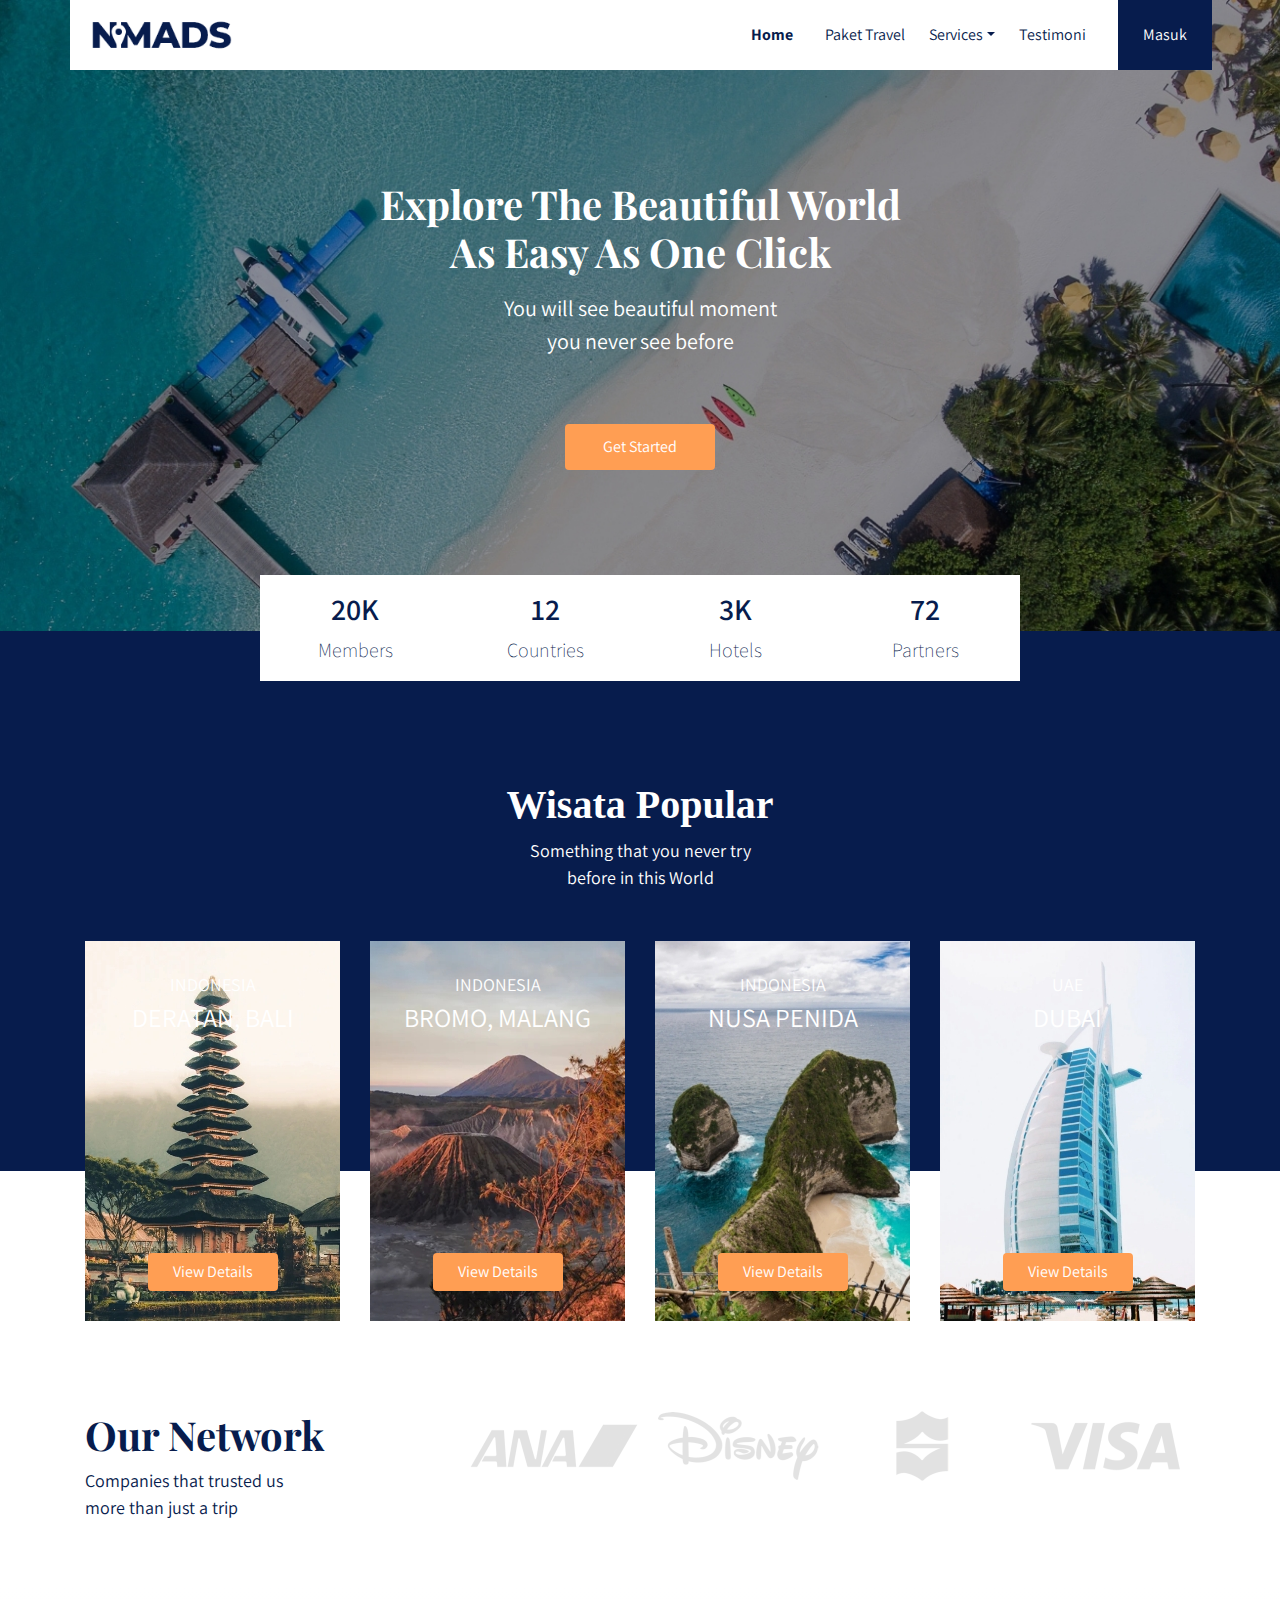
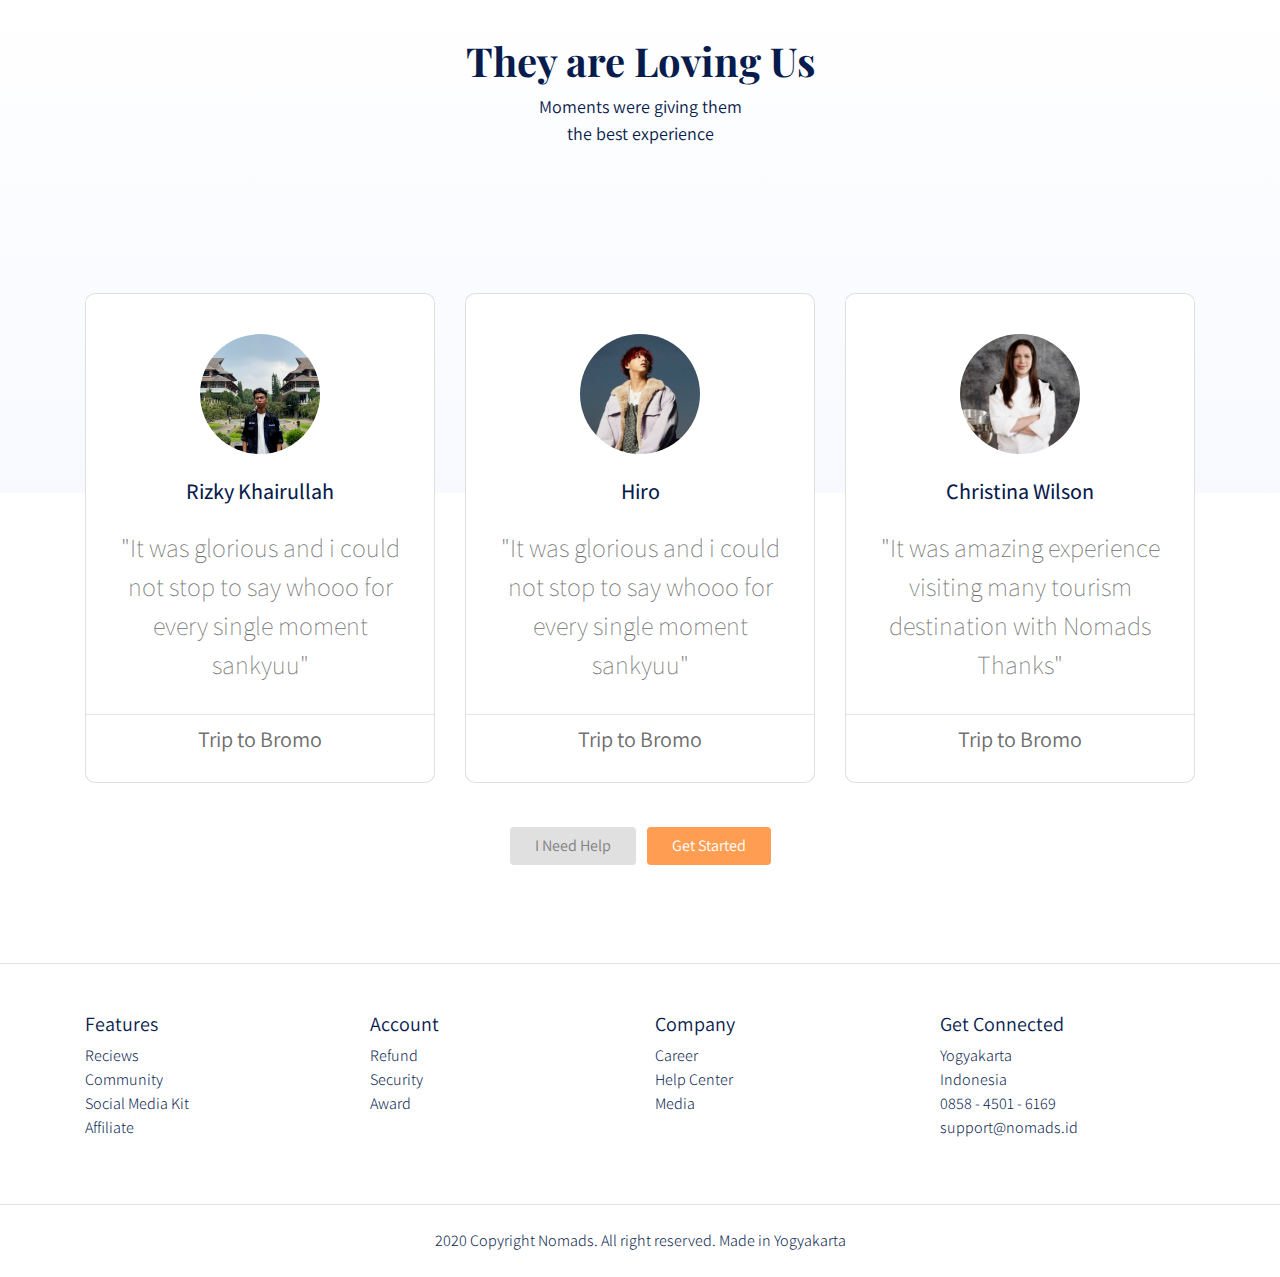
<file: public/frontend/index.html>
<!DOCTYPE html>
<html lang="en">
<head>
    <meta charset="UTF-8">
    <meta name="viewport" content="width=device-width, initial-scale=1.0">
    <title>Document</title>
    <link rel="stylesheet" href="libraries/bootstrap/css/bootstrap.css">
    <link rel="stylesheet" href="styles/main.css">
    <link href="https://fonts.googleapis.com/css2?family=Assistant:wght@200;300;400;600;700;800&family=Playfair+Display:ital,wght@0,400;0,500;0,600;0,700;0,800;0,900;1,400;1,500;1,600;1,700;1,800;1,900&display=swap" rel="stylesheet">
</head>
<body>
    <!--Navbar-->
    <div class="container">
        <nav class="row navbar navbar-expand-lg navbar-light bg-white">
            <a href="#" class="navbar-brand">
                <img src="images/logo_nomads.png" alt="Logo Nomads">
            </a>
            <buttoon class="navbar-toggler navbar-toggler-right"
            type="buttoon"
            data-toggler="collapse"
            data-target="#navb">

            <span class="navbar-toggler-icon"></span>
            </buttoon>
            
            <div class="collapse navbar-collapse" id="navb">
                <ul class="navbar-nav ml-auto mr-3">
                    
                    <li class="nav-item mx-md-2 ">
                        <a href="#" class="nav-link active">Home</a>
                    </li>
                    
                    <li class="nav-item mx-md-2">
                        <a href="#" class="nav-link">Paket Travel</a>
                    </li>

                    <li class="nav-item dropdown">
                        <a href="#" class="nav-link dropdown-toggle"
                        id="navbardrop"
                        data-toggle="dropdown">Services</a>
                        <div class="dropdown-menu">
                            <a href="#" class="dropdown-item">Link</a>
                            <a href="#" class="dropdown-item">Link</a>
                            <a href="#" class="dropdown-item">Link</a>
                        </div>
                    </li>
                    <li class="nav-item mx-md-2 ">
                        <a href="#" class="nav-link">Testimoni</a>
                    </li>

                </ul>
                
                    <!-- Mobile Home-->
                    <form class="form-inline d-sm-block d-md-none">
                        <button class="btn btn-login my-2 my-sm-0">
                            Masuk
                        </button>
                    </form>
                    
                    <!-- Desktop Home-->
                    <form class="form-inline my-2 my-log-2 d-none d-md-block">
                        <button class="btn btn-login btn-navbar-right my-2 my-sm-0 px-4">
                            Masuk
                        </button>
                    </form>
            </div>
        </nav>
    </div>

    
    <!-- Header -->
    <header class="text-center ayam">
        <h1>
            Explore The Beautiful World
            <br/>
            As Easy As One Click
        </h1>

        <p class=mt-3>
            You will see beautiful moment
            <br/>    
            you never see before
        </p>

        <a href="#" class="btn btn-get-started">
            Get Started
        </a>
    </header>

    <main>
        <!-- Stats -->
        <div class="container">
            <div class="section section-stats row justify-content-center"
            id="stats">
                <div class="col-6 col-md-2 stats-detail">
                    <h2>20K</h2>
                    <p>Members</p>
                </div>
                <div class="col-6 col-md-2 stats-detail">
                    <h2>12</h2>
                    <p>Countries</p>
                </div>
                <div class="col-6 col-md-2 stats-detail">
                    <h2>3K</h2>
                    <p>Hotels</p>
                </div>
                <div class="col-6 col-md-2 stats-detail">
                    <h2>72</h2>
                    <p>Partners</p>
                </div>
            </div>
        </div>

        <!-- Popular Title -->
        <section class="section-popular" id="popular">
            <div class="container">
                <div class="row">
                    <div class="col text-center section-popular-heading">

                         <h2>Wisata Popular</h2>
                         <p>Something that you never try
                             <br/>
                             before in this World
                         </p>

                    </div>
                </div>
            </div>

        </section>

        <!-- Popular Destination -->
        <section class="section-popular-content" id="popularContent">
            <div class="container">
                <div class="section-popular-travel row justify-content-center">
                    <div class="col-sm6 col md-4 col-lg-3">
                        <div class="card-travel text-center d-flex flex-column"
                        style="background-image: url('images/loc1.jpg');">
                            <div class="travel-country">
                                INDONESIA
                            </div>
                            <div class="travel-location">
                                DERATAN, BALI
                            </div>
                            <div class="travel-button mt-auto">
                                <a href="detail.html" class="btn btn-travel-details px-4">
                                    View Details
                                </a>
                            </div>
                        </div>
                    </div>

                    <div class="col-sm6 col md-4 col-lg-3">
                        <div class="card-travel text-center d-flex flex-column"
                        style="background-image: url('images/loc2.jpg');">
                            <div class="travel-country">
                                INDONESIA
                            </div>
                            <div class="travel-location">
                                BROMO, MALANG
                            </div>
                            <div class="travel-button mt-auto">
                                <a href="detail.html" class="btn btn-travel-details px-4">
                                    View Details
                                </a>
                            </div>
                        </div>
                    </div>

                    <div class="col-sm6 col md-4 col-lg-3">
                        <div class="card-travel text-center d-flex flex-column"
                        style="background-image: url('images/loc3.jpg');">
                            <div class="travel-country">
                                INDONESIA
                            </div>
                            <div class="travel-location">
                                NUSA PENIDA
                            </div>
                            <div class="travel-button mt-auto">
                                <a href="detail.html" class="btn btn-travel-details px-4">
                                    View Details
                                </a>
                            </div>
                        </div>
                    </div>

                    <div class="col-sm6 col md-4 col-lg-3">
                        <div class="card-travel text-center d-flex flex-column"
                        style="background-image: url('images/loc4.jpg');">
                            <div class="travel-country">
                                UAE
                            </div>
                            <div class="travel-location">
                                DUBAI
                            </div>
                            <div class="travel-button mt-auto">
                                <a href="detail.html" class="btn btn-travel-details px-4">
                                    View Details
                                </a>
                            </div>
                        </div>
                    </div>
                </div>
            </div>
        </section>

        <!-- Network -->
        <section class="section-network">
            <div class="container">
                <div class="row">
                    <div class="col-md-4">
                        <h2>Our Network</h2>
                        <p>
                            Companies that trusted us
                            <br/>
                            more than just a trip
                        </p>
                    </div>

                    <div class="col-md-8 text-center">
                        <img 
                            src="images/logos_partner.png" 
                            alt="Logo Partner" 
                            class="img-partner"
                        />

                    </div>
            </div>
            </div>
        </section>

        <!-- Testimoni -->
        <section class="section-testimonial-header" id="testimonialHeading">
            <div class="container">
                <div class="row">
                    <div class="col text-center">
                        <h2>They are Loving Us</h2>
                        <p>Moments were giving them
                            <br/>
                            the best experience
                        </p>
                    </div>
                </div>

            </div>

        </section>

        <section
            class="section-testimonial-content"
            id="testimonialContent">
            <div class="container">
                <div class="row section-popular-travel justify-center">
                    <div class="col-sm-6 col-md-6 col-lg-4">
                        <div class="card card-testimonial text-center">
                            <div class="testimonial-content">
                                <img src="images/profile1.png" alt="user1" class="mb-4 rounded-circle"/>
                                <h3 class="mb-4">Rizky Khairullah</h3>
                                <p class="testimonial">
                                    "It was glorious and i could not stop to say whooo for every single moment
                                    <br/>
                                    sankyuu"
                                </p>

                            </div>
                            <hr>
                            <p class="trip-to mt-2">
                                Trip to Bromo
                            </p>
                        </div>
                    </div>

                    
                    <div class="col-sm-6 col-md-6 col-lg-4">
                        <div class="card card-testimonial text-center">
                            <div class="testimonial-content">
                                <img src="images/profile2.jpg" alt="user1" class="mb-4 rounded-circle"/>
                                <h3 class="mb-4">Hiro</h3>
                                <p class="testimonial">
                                    "It was glorious and i could not stop to say whooo for every single moment
                                    <br/>
                                    sankyuu"
                                </p>

                            </div>
                            <hr>
                            <p class="trip-to mt-2">
                                Trip to Bromo
                            </p>
                        </div>
                    </div>

                    
                    <div class="col-sm-6 col-md-6 col-lg-4">
                        <div class="card card-testimonial text-center">
                            <div class="testimonial-content">
                                <img src="images/profile3.jpg" alt="user1" class="mb-4 rounded-circle"/>
                                <h3 class="mb-4">Christina Wilson</h3>
                                <p class="testimonial">
                                    "It was amazing experience visiting many tourism destination with Nomads
                                    <br/>
                                    Thanks"
                                </p>

                            </div>
                            <hr>
                            <p class="trip-to mt-2">
                                Trip to Bromo
                            </p>
                        </div>
                    </div>
                </div>
            </div>
            
            <div class="row">
                <div class="col-12 text-center">
                    <a href="#" class="btn btn-need-help px-4 mx-1 mt-4">
                        I Need Help
                    </a>
                    <a href="#" class="btn btn-get-started px-4 mx-1 mt-4">
                        Get Started
                    </a>
                </div>
            </div>

        </section>
    </main>

    <!-- footer -->
    <footer class="section-footer mt-5 mb-4 border-top">
        <div class="container pt-5 pb-5">
            <div class="row justify-content-center">
                <div class="col-12">
                    <div class="row">
                        <div class="col-12 col-lg-3">
                            <h5>Features</h5>
                            <ul class="list-unstyled">
                                <li class=""><a href="#">Reciews</a></li>
                                <li class=""><a href="#">Community</a></li>
                                <li class=""><a href="#">Social Media Kit</a></li>
                                <li class=""><a href="#">Affiliate</a></li>
                            </ul>
                        </div>

                        <div class="col-12 col-lg-3">
                            <h5>Account</h5>
                            <ul class="list-unstyled">
                                <li class=""><a href="#">Refund</a></li>
                                <li class=""><a href="#">Security</a></li>
                                <li class=""><a href="#">Award</a></li>
                            </ul>
                        </div>

                        <div class="col-12 col-lg-3">
                            <h5>Company</h5>
                            <ul class="list-unstyled">
                                <li class=""><a href="#">Career</a></li>
                                <li class=""><a href="#">Help Center</a></li>
                                <li class=""><a href="#">Media</a></li>
                            </ul>
                        </div>

                        <div class="col-12 col-lg-3">
                            <h5>Get Connected</h5>
                            <ul class="list-unstyled">
                                <li class=""><a href="#">Yogyakarta</a></li>
                                <li class=""><a href="#">Indonesia</a></li>
                                <li class=""><a href="#">0858 - 4501    - 6169</a></li>
                                <li class=""><a href="#">support@nomads.id</a></li>
                            </ul>
                        </div>
                    </div>
                </div>
            </div>
        </div>

        <div class="row containter-fluid justify-content-center pt-4 align-items-center border-top">
            <div class="col-auto text-gray-500 font-weight-light">
                2020 Copyright Nomads. All right reserved. Made in Yogyakarta
            </div>
        </div>
    </footer>

    <script src="libraries/jquery/jquery-3.5.1.min.js"></script>
    <script src="libraries/bootstrap/js/bootstrap.js"></script>
    <script src="libraries/retina/retina.min.js"></script>
</body>
</html>
</file>
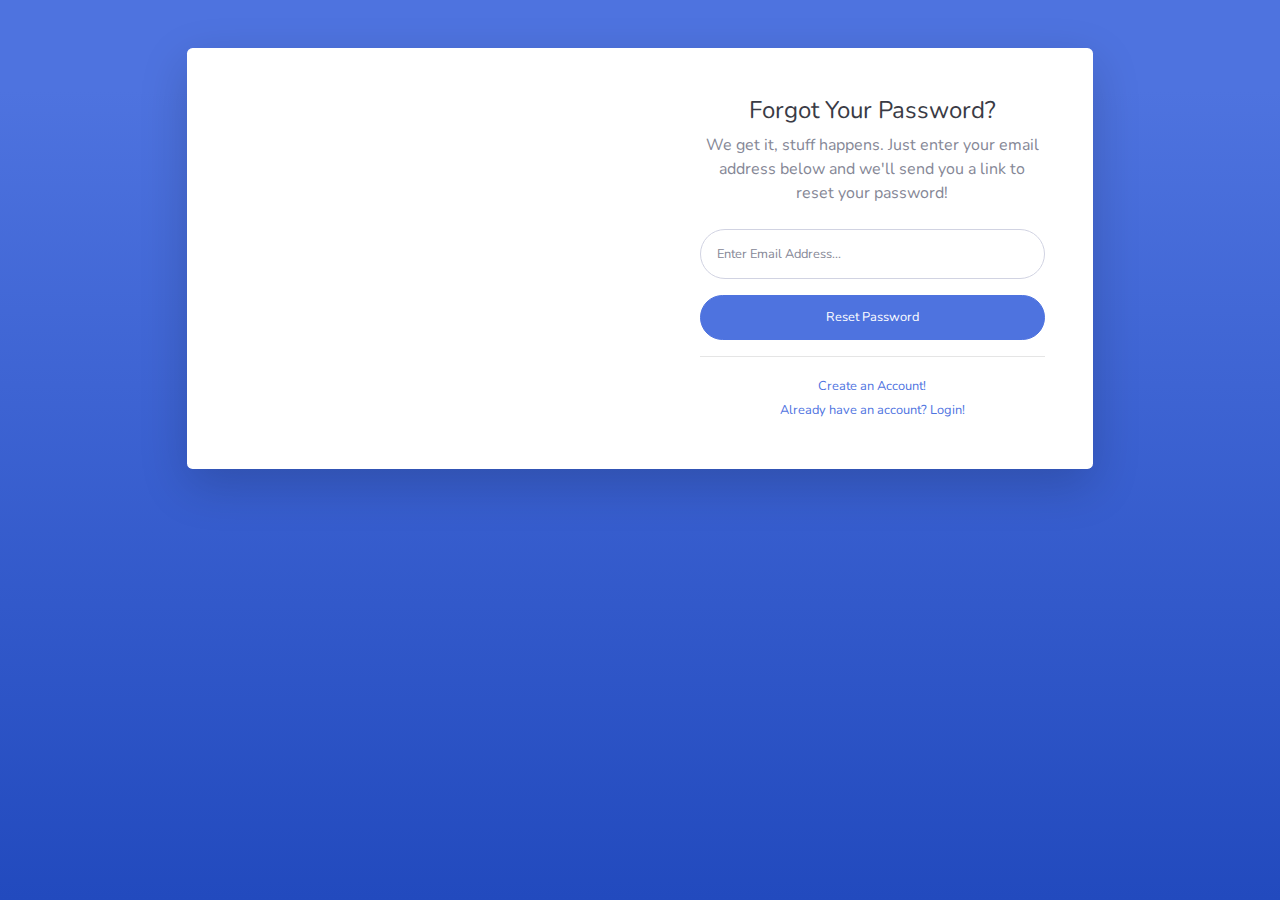
<file: public/backend/forgot-password.html>
<!DOCTYPE html>
<html lang="en">

<head>

  <meta charset="utf-8">
  <meta http-equiv="X-UA-Compatible" content="IE=edge">
  <meta name="viewport" content="width=device-width, initial-scale=1, shrink-to-fit=no">
  <meta name="description" content="">
  <meta name="author" content="">

  <title>SB Admin 2 - Forgot Password</title>

  <!-- Custom fonts for this template-->
  <link href="vendor/fontawesome-free/css/all.min.css" rel="stylesheet" type="text/css">
  <link href="https://fonts.googleapis.com/css?family=Nunito:200,200i,300,300i,400,400i,600,600i,700,700i,800,800i,900,900i" rel="stylesheet">

  <!-- Custom styles for this template-->
  <link href="css/sb-admin-2.min.css" rel="stylesheet">

</head>

<body class="bg-gradient-primary">

  <div class="container">

    <!-- Outer Row -->
    <div class="row justify-content-center">

      <div class="col-xl-10 col-lg-12 col-md-9">

        <div class="card o-hidden border-0 shadow-lg my-5">
          <div class="card-body p-0">
            <!-- Nested Row within Card Body -->
            <div class="row">
              <div class="col-lg-6 d-none d-lg-block bg-password-image"></div>
              <div class="col-lg-6">
                <div class="p-5">
                  <div class="text-center">
                    <h1 class="h4 text-gray-900 mb-2">Forgot Your Password?</h1>
                    <p class="mb-4">We get it, stuff happens. Just enter your email address below and we'll send you a link to reset your password!</p>
                  </div>
                  <form class="user">
                    <div class="form-group">
                      <input type="email" class="form-control form-control-user" id="exampleInputEmail" aria-describedby="emailHelp" placeholder="Enter Email Address...">
                    </div>
                    <a href="login.html" class="btn btn-primary btn-user btn-block">
                      Reset Password
                    </a>
                  </form>
                  <hr>
                  <div class="text-center">
                    <a class="small" href="register.html">Create an Account!</a>
                  </div>
                  <div class="text-center">
                    <a class="small" href="login.html">Already have an account? Login!</a>
                  </div>
                </div>
              </div>
            </div>
          </div>
        </div>

      </div>

    </div>

  </div>

  <!-- Bootstrap core JavaScript-->
  <script src="vendor/jquery/jquery.min.js"></script>
  <script src="vendor/bootstrap/js/bootstrap.bundle.min.js"></script>

  <!-- Core plugin JavaScript-->
  <script src="vendor/jquery-easing/jquery.easing.min.js"></script>

  <!-- Custom scripts for all pages-->
  <script src="js/sb-admin-2.min.js"></script>

</body>

</html>
</file>
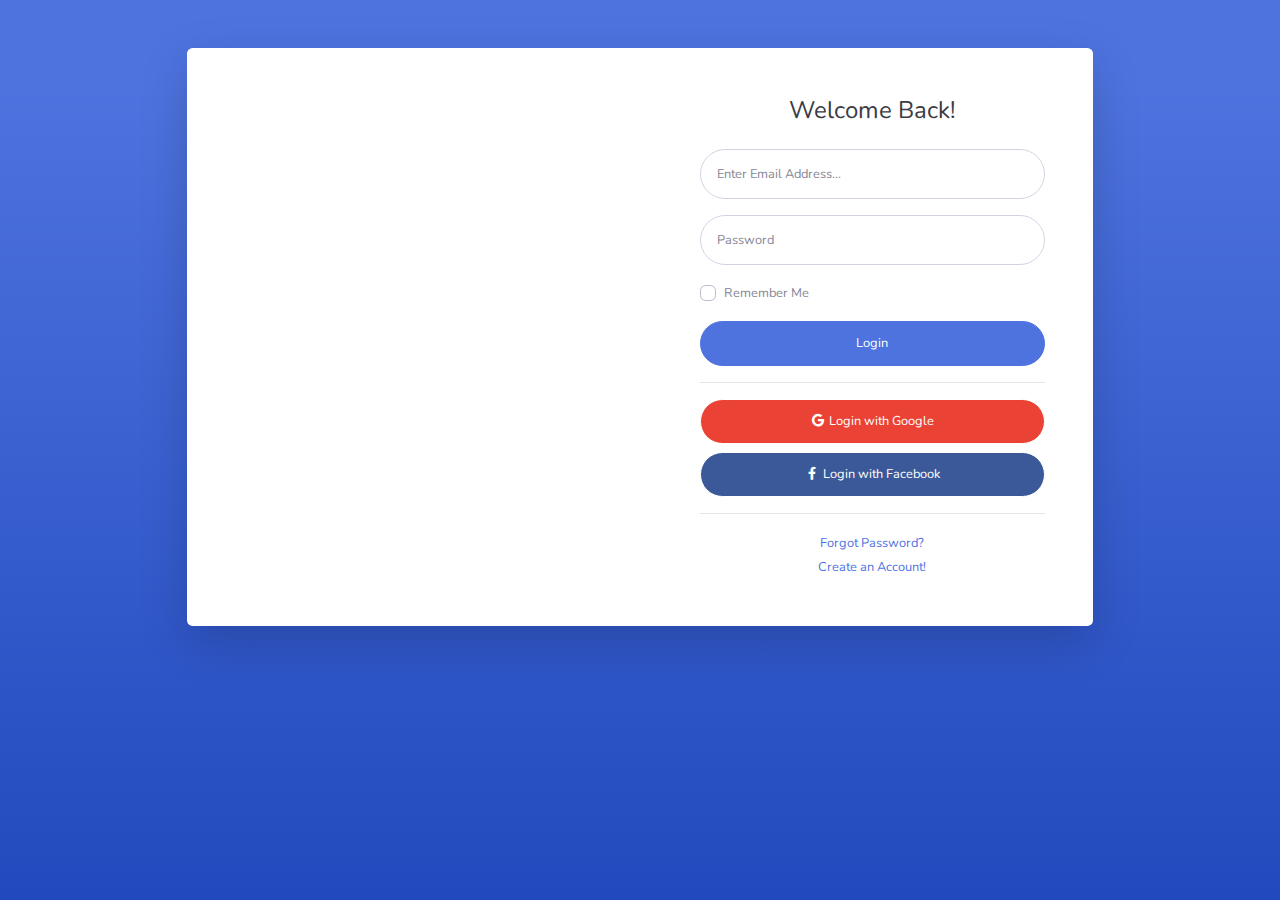
<file: public/backend/login.html>
<!DOCTYPE html>
<html lang="en">

<head>

  <meta charset="utf-8">
  <meta http-equiv="X-UA-Compatible" content="IE=edge">
  <meta name="viewport" content="width=device-width, initial-scale=1, shrink-to-fit=no">
  <meta name="description" content="">
  <meta name="author" content="">

  <title>SB Admin 2 - Login</title>

  <!-- Custom fonts for this template-->
  <link href="vendor/fontawesome-free/css/all.min.css" rel="stylesheet" type="text/css">
  <link href="https://fonts.googleapis.com/css?family=Nunito:200,200i,300,300i,400,400i,600,600i,700,700i,800,800i,900,900i" rel="stylesheet">

  <!-- Custom styles for this template-->
  <link href="css/sb-admin-2.min.css" rel="stylesheet">

</head>

<body class="bg-gradient-primary">

  <div class="container">

    <!-- Outer Row -->
    <div class="row justify-content-center">

      <div class="col-xl-10 col-lg-12 col-md-9">

        <div class="card o-hidden border-0 shadow-lg my-5">
          <div class="card-body p-0">
            <!-- Nested Row within Card Body -->
            <div class="row">
              <div class="col-lg-6 d-none d-lg-block bg-login-image"></div>
              <div class="col-lg-6">
                <div class="p-5">
                  <div class="text-center">
                    <h1 class="h4 text-gray-900 mb-4">Welcome Back!</h1>
                  </div>
                  <form class="user">
                    <div class="form-group">
                      <input type="email" class="form-control form-control-user" id="exampleInputEmail" aria-describedby="emailHelp" placeholder="Enter Email Address...">
                    </div>
                    <div class="form-group">
                      <input type="password" class="form-control form-control-user" id="exampleInputPassword" placeholder="Password">
                    </div>
                    <div class="form-group">
                      <div class="custom-control custom-checkbox small">
                        <input type="checkbox" class="custom-control-input" id="customCheck">
                        <label class="custom-control-label" for="customCheck">Remember Me</label>
                      </div>
                    </div>
                    <a href="index.html" class="btn btn-primary btn-user btn-block">
                      Login
                    </a>
                    <hr>
                    <a href="index.html" class="btn btn-google btn-user btn-block">
                      <i class="fab fa-google fa-fw"></i> Login with Google
                    </a>
                    <a href="index.html" class="btn btn-facebook btn-user btn-block">
                      <i class="fab fa-facebook-f fa-fw"></i> Login with Facebook
                    </a>
                  </form>
                  <hr>
                  <div class="text-center">
                    <a class="small" href="forgot-password.html">Forgot Password?</a>
                  </div>
                  <div class="text-center">
                    <a class="small" href="register.html">Create an Account!</a>
                  </div>
                </div>
              </div>
            </div>
          </div>
        </div>

      </div>

    </div>

  </div>

  <!-- Bootstrap core JavaScript-->
  <script src="vendor/jquery/jquery.min.js"></script>
  <script src="vendor/bootstrap/js/bootstrap.bundle.min.js"></script>

  <!-- Core plugin JavaScript-->
  <script src="vendor/jquery-easing/jquery.easing.min.js"></script>

  <!-- Custom scripts for all pages-->
  <script src="js/sb-admin-2.min.js"></script>

</body>

</html>
</file>
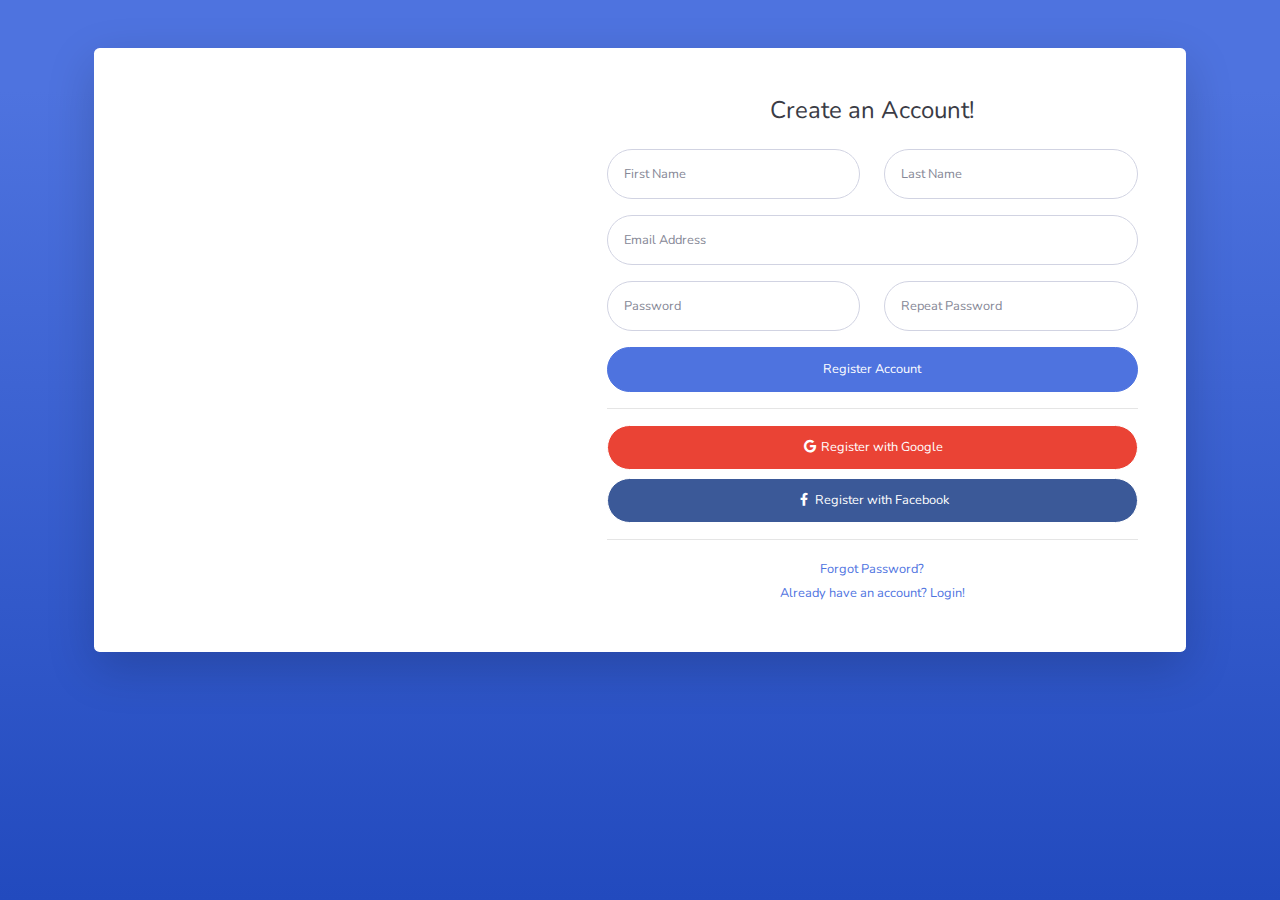
<file: public/backend/register.html>
<!DOCTYPE html>
<html lang="en">

<head>

  <meta charset="utf-8">
  <meta http-equiv="X-UA-Compatible" content="IE=edge">
  <meta name="viewport" content="width=device-width, initial-scale=1, shrink-to-fit=no">
  <meta name="description" content="">
  <meta name="author" content="">

  <title>SB Admin 2 - Register</title>

  <!-- Custom fonts for this template-->
  <link href="vendor/fontawesome-free/css/all.min.css" rel="stylesheet" type="text/css">
  <link href="https://fonts.googleapis.com/css?family=Nunito:200,200i,300,300i,400,400i,600,600i,700,700i,800,800i,900,900i" rel="stylesheet">

  <!-- Custom styles for this template-->
  <link href="css/sb-admin-2.min.css" rel="stylesheet">

</head>

<body class="bg-gradient-primary">

  <div class="container">

    <div class="card o-hidden border-0 shadow-lg my-5">
      <div class="card-body p-0">
        <!-- Nested Row within Card Body -->
        <div class="row">
          <div class="col-lg-5 d-none d-lg-block bg-register-image"></div>
          <div class="col-lg-7">
            <div class="p-5">
              <div class="text-center">
                <h1 class="h4 text-gray-900 mb-4">Create an Account!</h1>
              </div>
              <form class="user">
                <div class="form-group row">
                  <div class="col-sm-6 mb-3 mb-sm-0">
                    <input type="text" class="form-control form-control-user" id="exampleFirstName" placeholder="First Name">
                  </div>
                  <div class="col-sm-6">
                    <input type="text" class="form-control form-control-user" id="exampleLastName" placeholder="Last Name">
                  </div>
                </div>
                <div class="form-group">
                  <input type="email" class="form-control form-control-user" id="exampleInputEmail" placeholder="Email Address">
                </div>
                <div class="form-group row">
                  <div class="col-sm-6 mb-3 mb-sm-0">
                    <input type="password" class="form-control form-control-user" id="exampleInputPassword" placeholder="Password">
                  </div>
                  <div class="col-sm-6">
                    <input type="password" class="form-control form-control-user" id="exampleRepeatPassword" placeholder="Repeat Password">
                  </div>
                </div>
                <a href="login.html" class="btn btn-primary btn-user btn-block">
                  Register Account
                </a>
                <hr>
                <a href="index.html" class="btn btn-google btn-user btn-block">
                  <i class="fab fa-google fa-fw"></i> Register with Google
                </a>
                <a href="index.html" class="btn btn-facebook btn-user btn-block">
                  <i class="fab fa-facebook-f fa-fw"></i> Register with Facebook
                </a>
              </form>
              <hr>
              <div class="text-center">
                <a class="small" href="forgot-password.html">Forgot Password?</a>
              </div>
              <div class="text-center">
                <a class="small" href="login.html">Already have an account? Login!</a>
              </div>
            </div>
          </div>
        </div>
      </div>
    </div>

  </div>

  <!-- Bootstrap core JavaScript-->
  <script src="vendor/jquery/jquery.min.js"></script>
  <script src="vendor/bootstrap/js/bootstrap.bundle.min.js"></script>

  <!-- Core plugin JavaScript-->
  <script src="vendor/jquery-easing/jquery.easing.min.js"></script>

  <!-- Custom scripts for all pages-->
  <script src="js/sb-admin-2.min.js"></script>

</body>

</html>
</file>
<file: public/frontend/styles/main.css>
body {
  background-color: white;
  font-family: 'Assistant',sans-serif;
  color: #071c4D;
}

.navbar-brand img {
  max-height: 40px;
}

.navbar-light .navbar-nav .nav-link {
  color: #071c4D;
}

.navbar-light .navbar-nav .nav-link.active {
  font-weight: bold;
  color: #071c4D;
}

.btn-navbar-right {
  margin-top: -16px !important;
  margin-bottom: -16px !important;
  margin-right: -18px !important;
  height: 70px;
  border-radius: 0%;
}

.btn-login {
  background-color: #071c4D;
  color: white;
}

.btn-login:hover {
  background-color: #243d77;
  color: white;
}

header {
  margin-top: -70px;
  background-image: url("../images/Group 6.jpg");
  padding: 180px 0px 165px 0px;
  background-size: cover;
  color: white;
}

header h1 {
  font-family: 'Playfair Display', serif;
  font-weight: bold;
}

header p {
  font-size: 22px;
}

header .btn-get-started {
  background-color: #FF9E53;
  color: white;
  margin-top: 50px;
  padding: 10px 37px;
}

header .btn-get-started:hover {
  background-color: #FFaa69;
  color: white;
}

.section-stats {
  margin-top: -60px;
  font-family: "Assistant", sans-serif;
}

.section-stats .stats-detail {
  padding: 16px 54px 16px 54px;
  background-color: white;
  text-align: center;
}

.section-stats .stats-detail h2 {
  font-size: 30px;
  font-weight: 600;
}

.section-stats .stats-detail p {
  font-size: 20px;
  margin-bottom: 0px;
  font-weight: lighter;
}

.section-popular {
  min-height: 540px;
  background-color: #071c4D;
  margin-top: -50px;
  margin-bottom: -230px;
}

.section-popular .section-popular-heading {
  color: white;
  margin-top: 150px;
}

.section-popular .section-popular-heading h2 {
  font-family: "plafur-display",serif;
  font-weight: bold;
  font-size: 40px;
}

.section-popular .section-popular-heading p {
  font-family: "Assistant", sans-serif;
  font-size: 18px;
}

.section-popular-content .section-popular-travel .card-travel {
  min-height: 380px;
  background: bisque;
  color: white;
  padding: 30px;
  background-size: cover;
  margin-bottom: 20px;
}

.section-popular-content .section-popular-travel .travel-country {
  font-size: 18px;
  font-family: "Assistant",sans-serif;
  color: white;
}

.section-popular-content .section-popular-travel .travel-location {
  font-size: 26px;
  font-family: "Assistant",sans-serif;
  color: white;
}

.section-popular-content .section-popular-travel .travel-button .btn-travel-details {
  background-color: #FF9E53;
  color: white;
}

.section-popular-content .section-popular-travel .travel-button .btn-travel-details:hover {
  background-color: #FFaa69;
  color: white;
}

.section-network {
  background-color: white;
  margin-top: -170px;
  padding-top: 240px;
  padding-bottom: 50px;
}

.section-network h2 {
  font-family: "Playfair Display",serif;
  font-weight: bold;
  font-size: 40px;
}

.section-network p {
  font-size: 18px;
  font-family: "Assistant", sans-serif;
}

.section-network img {
  max-width: 100%;
}

.section-testimonial-header {
  padding-top: 50px;
  min-height: 506px;
  background: -webkit-gradient(linear, left top, left bottom, from(#fff), to(#f7f9ff));
  background: linear-gradient(#fff 0%, #f7f9ff 100%);
}

.section-testimonial-header h2 {
  font-family: "Playfair Display",serif;
  font-weight: bold;
  font-size: 40px;
}

.section-testimonial-header p {
  font-size: 18px;
  font-family: "Assistant", sans-serif;
}

.section-testimonial-content {
  margin-top: -200px;
  padding-bottom: 50px;
}

.section-testimonial-content .card-testimonial {
  padding: 40px 20px 10px 20px;
  border-radius: 10px;
  margin-bottom: 20px;
}

.section-testimonial-content .card-testimonial .testimonial-content {
  min-height: 380px;
}

.section-testimonial-content .card-testimonial img {
  max-width: 120px;
  max-height: 120px;
}

.section-testimonial-content .card-testimonial h3 {
  font-size: 22px;
  font-style: bold;
  font-family: "Assistant", sans-serif;
}

.section-testimonial-content .card-testimonial .testimonial {
  font-family: "Assistant", sans-serif;
  font-size: 26px;
  font-weight: 200;
  color: #6e6e6e;
}

.section-testimonial-content .card-testimonial .trip-to {
  font-family: "Assistant", sans-serif;
  font-size: 22px;
  font-weight: normal;
  color: #6e6e6e;
}

.section-testimonial-content .card-testimonial hr {
  margin: 0px -20px;
}

.section-testimonial-content .btn-need-help {
  background-color: #e0e0e0;
  color: gray;
}

.section-testimonial-content .btn-need-help:hover {
  background-color: #d0d0d0;
  color: white;
}

.section-testimonial-content .btn-get-started {
  background-color: #FF9E53;
  color: white;
}

.section-testimonial-content .btn-get-started:hover {
  background-color: #FFaa69;
  color: white;
}

.section-footer a {
  color: #071c4D;
  font-family: "Assistant", sans-serif;
  font-weight: 300;
}

.section-footer h5 {
  font-weight: 400;
}

.section-details-header {
  min-height: 310px;
  background: #E4e6eb;
  margin-top: -70px;
}

.section-details-content {
  margin-top: -210px;
  min-height: 100vh;
}

.section-details-content .breadcrumb {
  background: transparent;
  padding: 0px;
  margin-bottom: 40px;
}

.section-details-content .breadcrumb-item.active {
  font-weight: bold;
  color: #071c4D;
}

.section-details-content .card-details {
  padding: 30px;
  border-radius: 10px;
}

.section-details-content .card-details h1 {
  font-size: 26px;
}

.section-details-content .card-details h2 {
  font-size: 20px;
}

.section-details-content .card-details p {
  font-size: 18px;
  color: #b1b1b1;
}

.section-details-content .member h3 {
  font-weight: 600;
  color: #071c4D;
  font-size: 14px !important;
}

.section-details-content .member .disclaimer {
  font-weight: 300;
  color: #b1b1b1;
}

.section-details-content .member .btn-add-now {
  background-color: #071c4D;
  color: white;
}

.section-details-content .member .btn-add-now:hover {
  color: white;
  background-color: #243d77;
}

.section-details-content .member .datepicker {
  border-right: none;
}

.section-details-content .card-right {
  border-bottom-style: none;
  border-bottom-left-radius: 0;
  border-bottom-right-radius: 0;
}

.section-details-content .card-right .trip-information th {
  font-weight: 300;
  font-size: 18px;
  color: #071c4D;
}

.section-details-content .card-right .trip-information td {
  font-weight: 300;
  font-size: 18px;
  color: #b1b1b1;
}

.section-details-content .card-right .trip-information td .text-blue {
  color: #071c4D;
  font-weight: bold;
}

.section-details-content .card-right .trip-information td .text-orange {
  color: #FF9E53;
  font-weight: bold;
}

.section-details-content .card-right .payment-instruction {
  font-size: 16px;
  color: #b1b1b1;
}

.section-details-content .card-right .bank .bank-item {
  margin-bottom: 30px;
}

.section-details-content .card-right .bank .bank-item .bank-image {
  float: left;
  width: 45px;
  height: 45px;
  margin-right: 10px;
}

.section-details-content .card-right .bank .bank-item .description {
  float: left;
}

.section-details-content .card-right .bank .bank-item .description h3 {
  font-weight: 600;
  font-size: 18px;
  color: #071c4D;
  margin-bottom: 0;
}

.section-details-content .card-right .bank .bank-item .description p {
  margin-bottom: 0;
}

.section-details-content .features h3 {
  font-size: 18px;
  color: #071c4D;
  margin-bottom: 0px;
}

.section-details-content .features p {
  margin-bottom: 0px;
}

.section-details-content .features .description {
  margin-left: 10px;
  float: left;
  overflow: hidden;
}

.section-details-content .features .features-image {
  width: 45px;
  height: 45px;
  float: left;
}

.section-details-content .gallery .xzoom-container {
  display: block;
}

.section-details-content .gallery .xzoom-container .xzoom {
  width: 100%;
  -webkit-box-shadow: none;
          box-shadow: none;
  margin-bottom: 10px;
}

.section-details-content .gallery .xzoom-container .xactive {
  border: 10x solid #071c4D !important;
  -webkit-box-shadow: none;
          box-shadow: none;
}

.section-details-content .member-image {
  width: 40px;
  height: 40px;
}

.section-details-content .join-container {
  margin-top: -16px;
}

.section-details-content .btn-join-now {
  background-color: #FF9E53;
  color: white;
  border-radius: 0;
}

.section-details-content .btn-join-now:hover {
  background-color: #FFaa69;
  color: white;
  border-radius: 0;
}

.section-success {
  height: 90vm;
}

.section-success h1 {
  font-weight: 600;
  color: #071c4D;
  font-size: 26px;
}

.section-success p {
  font-size: 18px;
  color: #b1b1b1;
  font-weight: 300;
}

.section-success .btn-homepage {
  border-radius: 5px;
  background-color: #071c4D;
  color: white;
}

.section-success .btn-homepage:hover {
  color: white;
  background-color: #243d77;
}
/*# sourceMappingURL=main.css.map */
</file>
